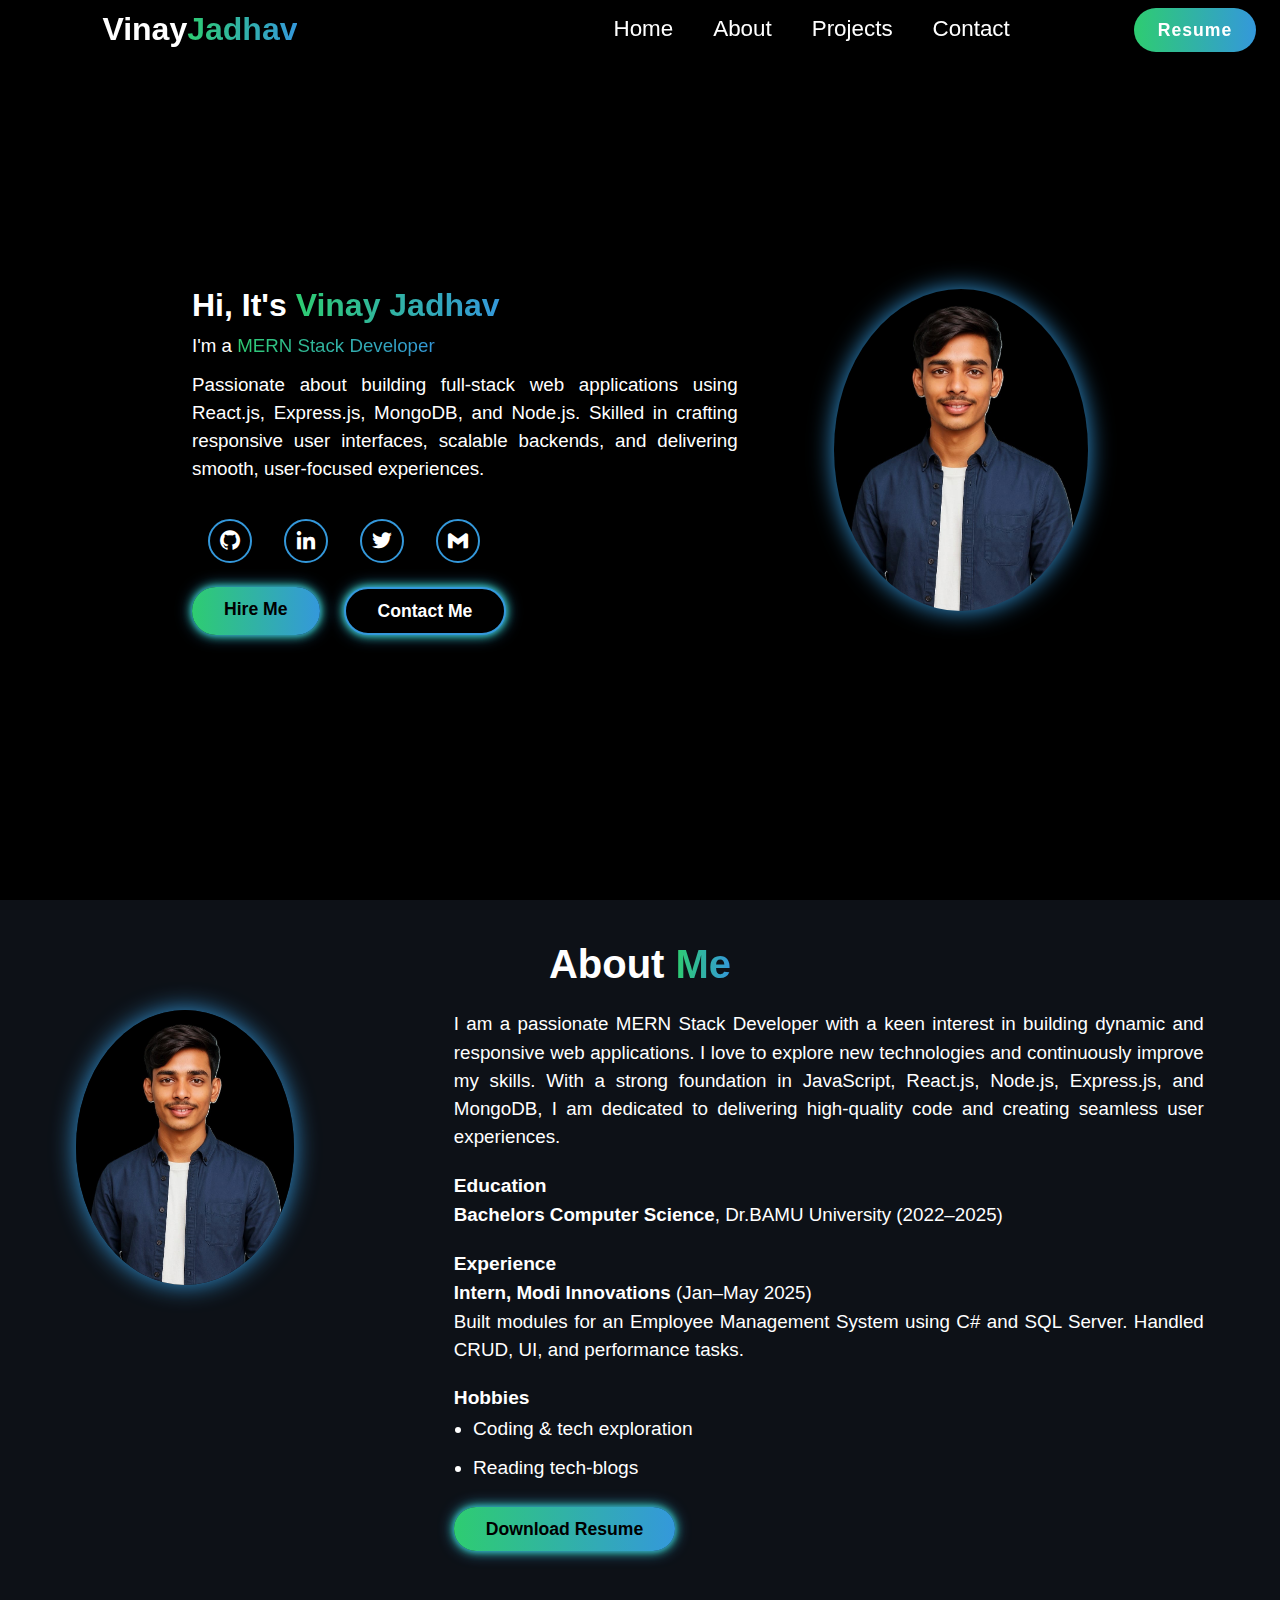
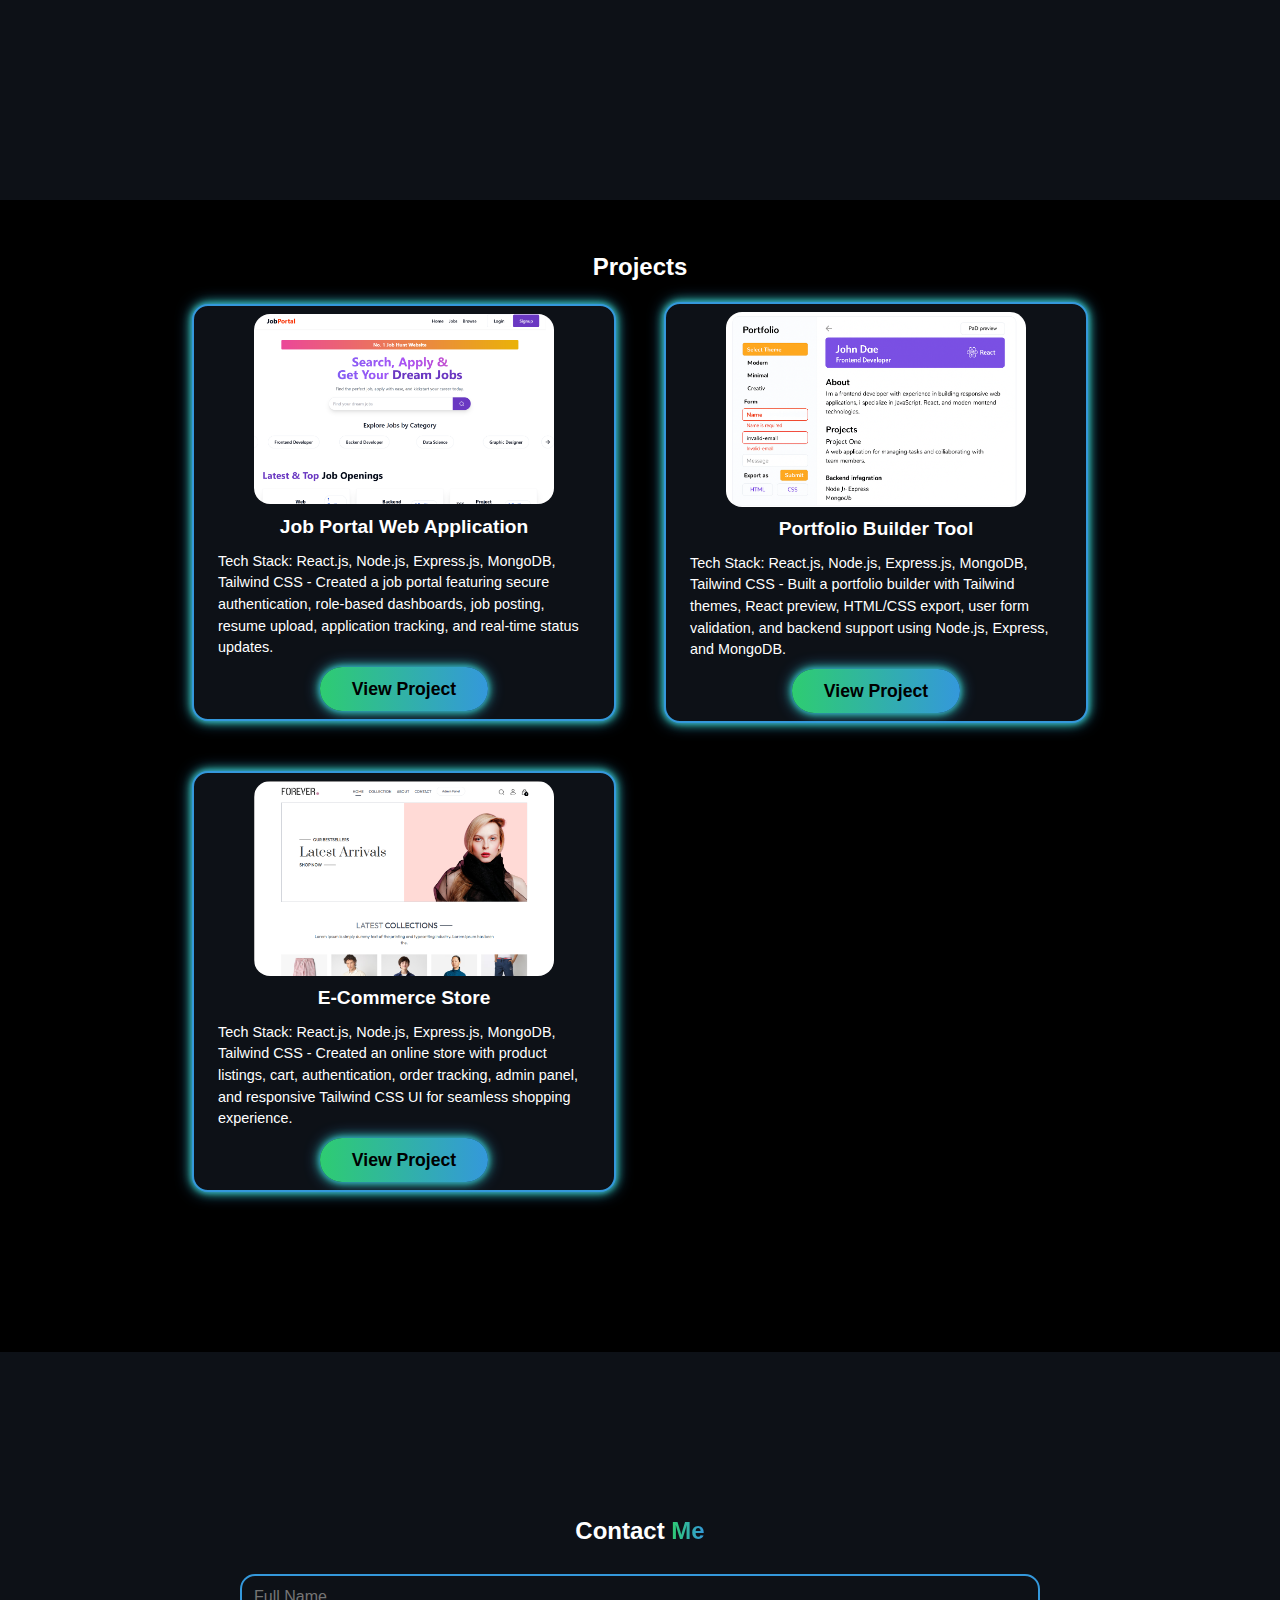
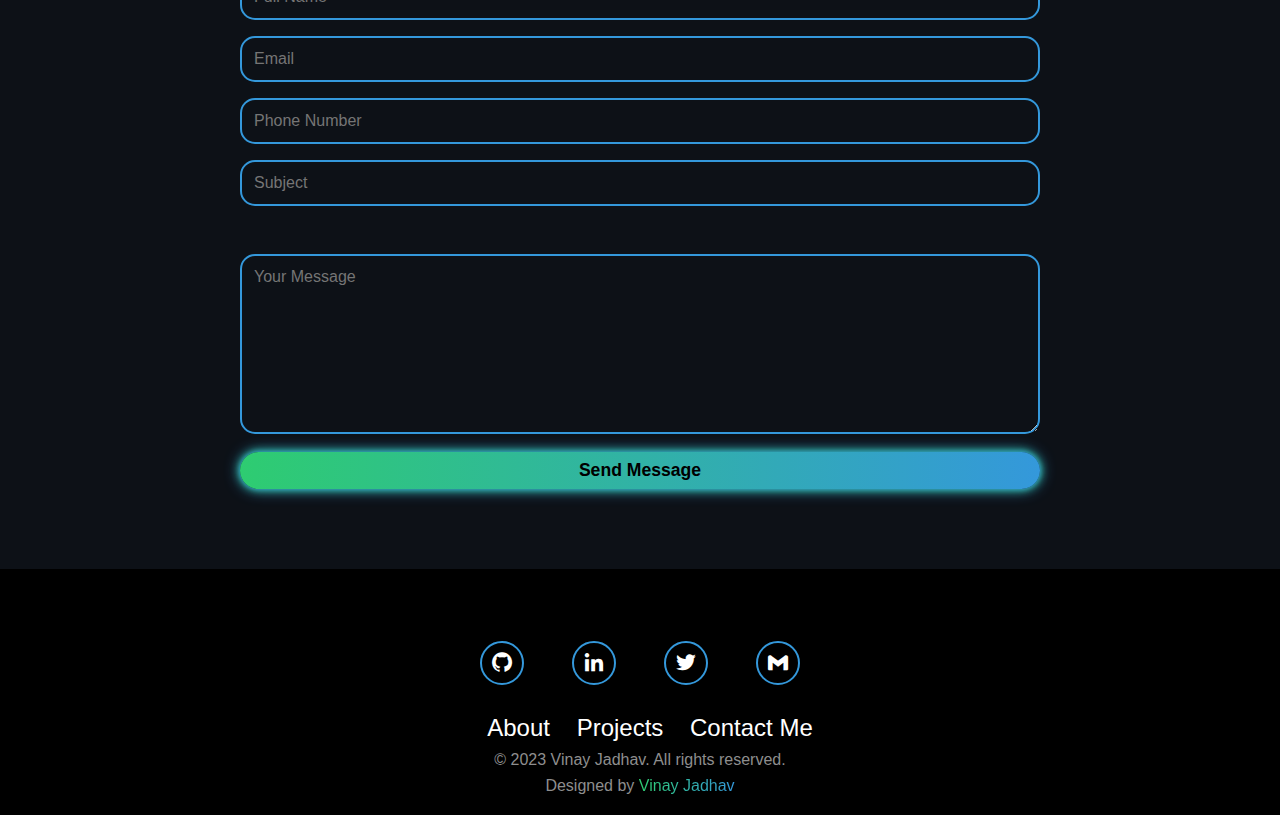
<file: index.html>
<!DOCTYPE html>
<html lang="en">

<head>
    <!-- Basic Meta Tags -->
    <meta charset="UTF-8">
    <meta name="viewport" content="width=device-width, initial-scale=1.0">
    <title>Vinay Jadhav Portfolio</title>

    <!-- Linking CSS and Boxicons -->
    <link rel="stylesheet" href="style.css">
    <link rel="stylesheet" href="https://unpkg.com/boxicons@latest/css/boxicons.min.css">
    <link rel="shortcut icon" type="image/x-icon" href="/favicon.jpg" >
</head>

<body>
    <!-- Header Section Start -->
    <header class="header">
        <!-- Logo -->
        <a href="#home" class="logo">Vinay <span>Jadhav</span></a>

        <!-- Menu Icon for Mobile View -->
        <div class="menu-icon">
            <i class='bx bx-menu' id="menu-icon"></i>
        </div>

        <!-- Navigation Menu -->
        <nav class="navbar" id="navbar">
            <a href="#home">Home</a>
            <a href="#about">About</a>
            <a href="#projects">Projects</a>
            <a href="#contact">Contact</a>
        </nav>

        <!-- Resume CTA Button -->
        <a class="cta-button" href="./Vinay Jadhav Resume.pdf" target="_blank" rel="noopener noreferrer">Resume </a>
    </header>
    <!-- Header Section End -->

    <main>
        <!-- Home Section Start -->
        <section class="home" id="home">
            <div class="home-content">
                <h1>Hi, It's <span>Vinay Jadhav</span></h1>
                <h3>I'm a <span>MERN Stack Developer</span></h3>
                <p>
                    Passionate about building full-stack web applications using React.js, Express.js, MongoDB, and
                    Node.js. Skilled in crafting responsive user interfaces, scalable backends, and delivering
                    smooth, user-focused experiences.
                </p>

                <!-- Social Media Icons -->
                <div class="social-Links">
                    <a href="https://github.com/VinayJadhav163">
                        <i class='bx  bxl-github'></i>
                    </a>
                    <a href="https://www.linkedin.com/in/vinay-jadhav-787449290">
                        <i class='bx  bxl-linkedin'></i>
                    </a>
                    <a href=" https://x.com/VINAYASHOKJADH2?t=7VWHv695XonP4Vg2-fc_ew&s=08 ">
                        <i class='bx  bxl-twitter'></i>
                    </a>
                    <a href="mailto:jadhavvinay163@gmail.com">
                        <i class='bx  bxl-gmail'></i>
                    </a>
                </div>

                <!-- Buttons: Hire Me / Contact Me -->
                <div class="btn-groups">
                    <a href="mailto:jadhavvinay163l@gmail.com?subject=Interested in Hiring You&body=Hi Vinay, I came across your portfolio and would like to discuss an opportunity." class="btn">Hire Me</a>
                    <a href="#contact" class="btn">Contact Me</a>
                </div>
            </div>

            <!-- Home Image -->
            <div class="home-image">
                <img src="./Vinay's Image.jpg" alt="My Photo">
            </div>
        </section>
        <!-- Home Section End -->

        <!-- About Section Start -->
        <section class="about" id="about">
            <!-- About Heading -->
            <h2 class="about-heading">About <span>Me</span></h2>

            <div class="about-container">
                <!-- About Image -->
                <div class="about-image">
                    <img src="./Vinay's Image.jpg" alt="My Photo">
                </div>

                <!-- About Content -->
                <div class="about-content">
                    <p>
                        I am a passionate MERN Stack Developer with a keen interest in building dynamic and responsive
                        web applications. I love to explore new technologies and continuously improve my
                        skills.
                        With a strong foundation in JavaScript, React.js, Node.js, Express.js, and MongoDB, I am
                        dedicated to delivering high-quality code and creating seamless user experiences.
                    </p>

                    <!-- Education Section -->
                    <h3>Education</h3>
                    <p><strong>Bachelors Computer Science</strong>, Dr.BAMU University (2022–2025)</p>

                    <!-- Experience Section -->
                    <h3>Experience</h3>
                    <p><strong>Intern, Modi Innovations</strong> (Jan–May 2025)<br>
                        Built modules for an Employee Management System using C# and SQL Server. Handled CRUD, UI,
                        and performance tasks.
                    </p>

                    <!-- Hobbies Section -->
                    <h3>Hobbies</h3>
                    <ul>
                        <li>Coding & tech exploration</li>
                        <li>Reading tech-blogs</li>
                    </ul>

                    <!-- Resume Download Button -->
                    <a href="./Vinay Jadhav Resume.pdf" download i  id="abtbtn" class="btn">Download Resume</a>
                </div>
            </div>
        </section>
        <!-- About Section End -->

        <!-- Projects Section Start -->
        <section class="projects" id="projects">
            <h2 class="heading">Projects</h2>

            <div class="project-box">

                <!-- Project 1 -->
                <div class="project-card">
                    <a href="https://job-portal-vj-1cbe.onrender.com" target="_blank">
                        <img src="./Project1.png" alt="Project 1">
                    </a>
                    <h3>Job Portal Web Application</h3>
                    <p>Tech Stack: React.js, Node.js, Express.js, MongoDB, Tailwind CSS - Created a job portal featuring secure authentication, role-based dashboards, job posting, resume upload, application tracking, and real-time status updates.</p>
                    <a href="https://job-portal-vj-1cbe.onrender.com" target="_blank" class="btn">View Project</a>
                </div>

                <!-- Project 2 -->
                <div class="project-card">
                    <a href="./pbt.html"><img src="./Project2.png"  alt="Project 2"></a>
                    <h3>Portfolio Builder Tool</h3>
                    <p>Tech Stack: React.js, Node.js, Express.js, MongoDB, Tailwind CSS - Built a portfolio builder
                        with Tailwind themes, React preview, HTML/CSS export, user form
                        validation, and backend support using Node.js, Express, and MongoDB.
                    </p>
                    <a href="./pbt.html" target="_blank" class="btn">View Project</a>
                </div>

                <!-- Project 3 -->
                <div class="project-card">
                    <a href="./pbt.html"><img src="./Project3.png" alt="Project 3"></a>
                    <h3>E-Commerce Store</h3>
                    <p>Tech Stack: React.js, Node.js, Express.js, MongoDB, Tailwind CSS - Created an online store
                        with product listings, cart, authentication, order tracking, admin
                        panel, and responsive Tailwind CSS UI for seamless shopping experience.
                    </p>
                    <a href="./pbt.html" target="_blank" class="btn">View Project</a>
                </div>

            </div>
        </section>
        <!-- Projects Section End -->

        <!-- Contact Section Start -->
        <section class="contact" id="contact">
            <h2 class="heading">Contact <span>Me</span></h2>

            <!-- Contact Form Start -->
            <form id="contact-form" action="#" method="post">
                <!-- Input Fields -->
                <div class="input-group">
                    <div class="input-box">
                        <input type="text" id="name" name="name" placeholder="Full Name" required>
                        <input type="text" id="email" name="email" placeholder="Email" required>
                    </div>
                    <div class="input-box">
                        <input type="number" id="phone" name="phone" placeholder="Phone Number" required>
                        <input type="text" name="subject" placeholder="Subject" required>
                    </div>
                </div>

                <!-- Message and Submit Button -->
                <div class="input-group-2">
                    <!-- Yaha par user message likhega -->
                    <textarea name="message" id="message" rows="5" placeholder="Your Message" required ></textarea>
                    <!-- Submit button ke through message bhejne ka option -->
                    <button type="submit" value="Send Message" class="btn">Send Message</button>
                </div>
            </form>
            <!-- Contact Form End -->
        </section>
        <!-- Contact Section End -->

    </main>

    <!-- Footer Start -->
    <footer class="footer">
        <!-- Social Media Icons Again -->
        <div class="social-Links" id="social-links">
            <a href="https://github.com/VinayJadhav163">
                <i class='bx  bxl-github'></i>
            </a>
            <a href="https://www.linkedin.com/in/vinay-jadhav-787449290">
                <i class='bx  bxl-linkedin'></i>
            </a>
            <a href=" https://x.com/VINAYASHOKJADH2?t=7VWHv695XonP4Vg2-fc_ew&s=08 ">
                <i class='bx  bxl-twitter'></i>
            </a>
            <a href="mailto:jadhavvinay163@gmail.com">
                <i class='bx  bxl-gmail'></i>
            </a>
        </div>

        <!-- Footer Links -->
        <ul class="footer-links">
            <li><a href="#about">About</a></li>
            <li><a href="#projects">Projects</a></li>
            <li><a href="#contact">Contact Me</a></li>
        </ul>

        <!-- Copyright Info -->
        <p class="footer-text">&copy; 2023 Vinay Jadhav. All rights reserved.</p>
        <p class="footer-text">Designed by <a href="#"><span>Vinay Jadhav</span></a></p>
    </footer>
    <!-- Footer End -->

    <!-- JavaScript File Link -->
    <script src="script.js"></script>
</body>

</html>
</file>
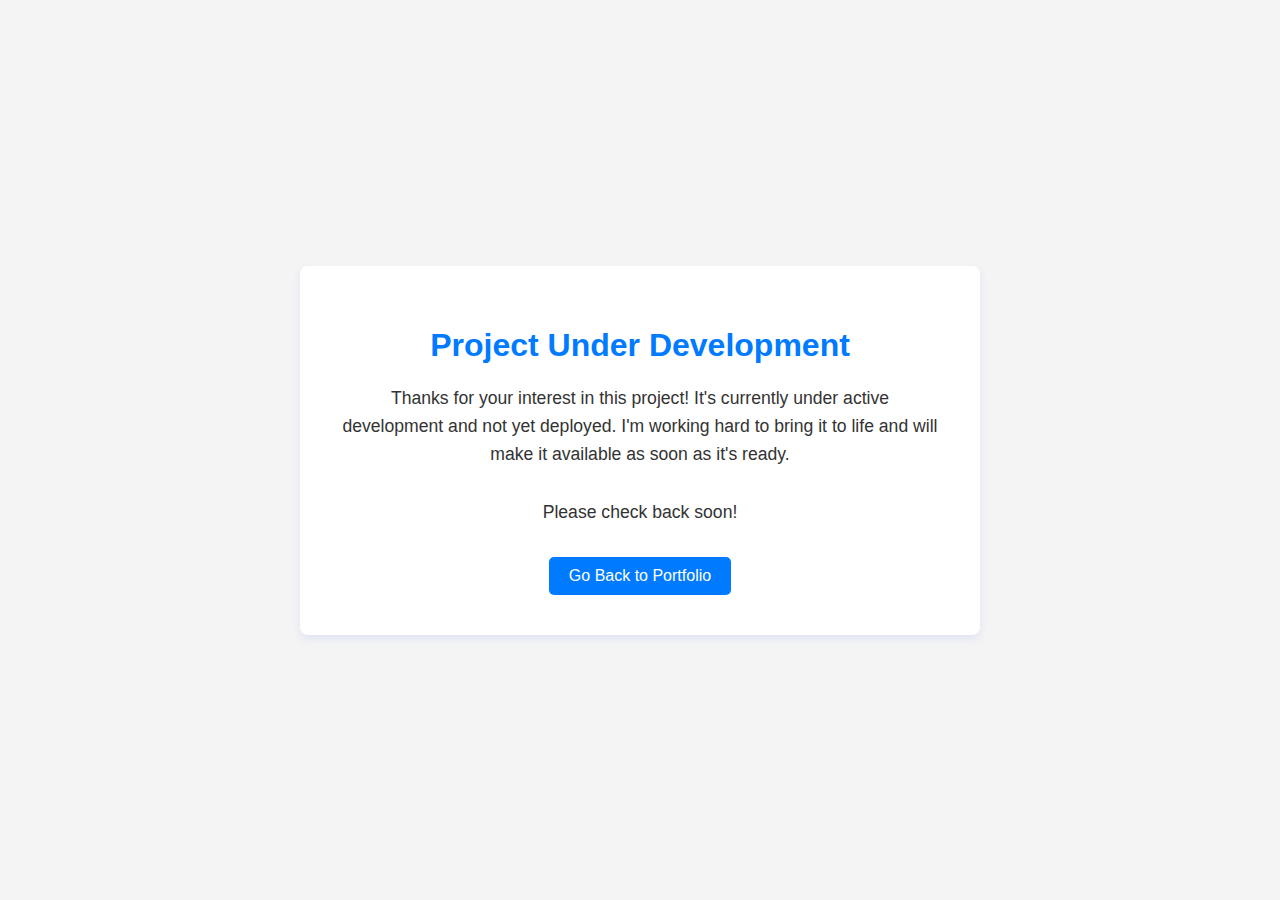
<file: pbt.html>
<!DOCTYPE html>
<html lang="en">
<head>
    <meta charset="UTF-8">
    <meta name="viewport" content="width=device-width, initial-scale=1.0">
    <title>Project Under Development</title>

    <style>
        /* Styles for the overall page body */
        body {
            font-family: Arial, sans-serif; /* Sets a clean, sans-serif font for readability */
            display: flex; /* Uses Flexbox to easily center content on the page */
            justify-content: center; /* Horizontally centers the content (the .container) */
            align-items: center; /* Vertically centers the content (the .container) */
            min-height: 100vh; /* Ensures the body takes up at least the full height of the viewport */
            margin: 0; /* Removes default browser margin around the body */
            background-color: #f4f4f4; /* Sets a light gray background color for the page */
            color: #333; /* Sets a dark gray color for general text */
            text-align: center; /* Centers all inline content (like text) within the body */
        }

        /* Styles for the main content container box */
        .container {
            background-color: #fff; /* Sets a white background for the content box */
            padding: 40px; /* Adds space inside the box, around its content */
            border-radius: 8px; /* Rounds the corners of the box slightly */
            box-shadow: 0 4px 8px rgba(47, 96, 246, 0.1); /* Adds a subtle shadow for a lifted effect */
            max-width: 600px; /* Sets a maximum width to prevent the box from becoming too wide on large screens */
            width: 90%; /* Allows the box to shrink on smaller screens, taking up 90% of the viewport width */
        }

        /* Styles for the main heading (H1) */
        h1 {
            color: #007bff; /* Sets the heading color to a vibrant blue */
            margin-bottom: 20px; /* Adds space below the heading */
        }

        /* Styles for paragraphs (P) */
        p {
            font-size: 1.1em; /* Makes the paragraph text slightly larger than default */
            line-height: 1.6; /* Increases line spacing for better readability */
            margin-bottom: 30px; /* Adds space below each paragraph */
        }

        /* Styles for the "Go Back to Portfolio" button/link */
        .home-button {
            display: inline-block; /* Allows setting specific padding and dimensions, and keeps it on one line */
            padding: 10px 20px; /* Adds padding inside the button for a comfortable click area */
            background-color: #007bff; /* Sets the button background to the same vibrant blue */
            color: white; /* Sets the button text color to white */
            text-decoration: none; /* Removes the default underline from the link */
            border-radius: 5px; /* Rounds the corners of the button */
            transition: background-color 0.3s ease; /* Smoothly animates the background color change on hover */
        }

        /* Hover effect for the button */
        .home-button:hover {
            background-color: #0056b3;
            transform: scale(1.1) ; /* Darkens the button background when the mouse hovers over it */
        }
    </style>
</head>
<body>
    <div class="container"> <!-- Main content container -->
        <h1>Project Under Development</h1> <!-- Main heading -->
        <p>
            Thanks for your interest in this project! It's currently under active development and not yet deployed.
            I'm working hard to bring it to life and will make it available as soon as it's ready.
        </p>
        <p>
            Please check back soon!
        </p>
        <a href="/" class="home-button">Go Back to Portfolio</a> <!-- Link to go back to the portfolio -->
    </div> <!-- End of main content container --> 
</body> 
</html>
</file>
<file: style.css>
/* -------------------------
   Universal Styles
------------------------- */
* {
  margin: 0;
  padding: 0;
  box-sizing: border-box;
  text-decoration: none;
  scroll-behavior: smooth;
}

/* -------------------------
   Root Variables
------------------------- */
:root {
  --primary-color: #3498db;
  --secondary-color: #2ecc71;
  --text-color: white;
  --background-color: #f4f4f4;
  --secondary-bg-color: #0d1117;
}

/* -------------------------
   Body
------------------------- */
body {
  font-family: "Outfit", sans-serif;
  line-height: 1.6;
  background-color: black;
  color: var(--text-color);
  min-height: 100vh;
  display: flex;
  flex-direction: column;
  overflow-x: hidden;
}

h1, h2, h3 {
  font-family: "Outfit", sans-serif;
}
/* Center all section headings */
.heading,
.about-heading,
.contact h2 {
  text-align: center;
  margin-bottom: 1rem;
}

/* -------------------------
   Header
------------------------- */
header {
  display: flex;
  justify-content: space-between;
  align-items: center;
  position: fixed;
  top: 0;
  left: 0;
  width: 100%;
  height: 60px;
  background-color: rgba(0, 0, 0, 0.3);
  backdrop-filter: blur(10px);
  color: var(--text-color);
  padding: 0.5rem 8%;
  z-index: 1000;
}

.menu-icon {
  font-size: 1rem;
  display: none;
  color: var(--text-color);
}

.logo {
  display: inline-flex;
  align-items: center;
  font-size: 2rem;
  font-weight: bold;
  cursor: pointer;
  color: var(--text-color);
  transition: color 0.3s ease-in-out;
}

/* Gradient text */
span {
  background: linear-gradient(270deg, #3498db, #2ecc71);
  -webkit-background-clip: text;
  background-clip: text;
  -webkit-text-fill-color: transparent;
}

/* -------------------------
   Navbar
------------------------- */
.navbar {
  display: flex;
  flex-direction: row;
  align-items: center;
  justify-content: center;
  margin-left: 18rem;
  width: 100%;
  height: 100%;
}

.navbar ul {
  display: flex;
  list-style: none;
}

.navbar a {
  font-size: 1.4rem;
  margin-left: 1rem;
  transition: 0.2s ease-in-out;
  border-bottom: 2px solid transparent;
  padding: 8px 12px;
  color: var(--text-color);
}

.navbar a:hover {
  border-bottom: 3px solid var(--primary-color);
  background: linear-gradient(270deg, #3498db, #2ecc71);
  background-clip: text;
  -webkit-text-fill-color: transparent;
}

/* -------------------------
   Call-to-Action Button
------------------------- */
.cta-button {
  font-size: 1.1rem;
  font-weight: bold;
  padding: 0.5rem 1.5rem;
  border-radius: 1000px;
  border: none;
  background: linear-gradient(270deg, #3498db, #2ecc71);
  color: white;
  cursor: pointer;
  margin-left: 7rem;
  display: inline-block;
  white-space: nowrap;
  letter-spacing: 1px;
  font-family: "Outfit", sans-serif;
  transition: 0.3s ease-in-out;
}

.cta-button:hover {
  box-shadow: 0 0 10px var(--primary-color), 0 0 15px var(--secondary-color),
    0 0 20px var(--primary-color);
}

/* -------------------------
   Section Layout
------------------------- */
section {
  min-height: 100vh;
  padding: 10rem 15%;
}

/* -------------------------
   Home Section
------------------------- */
.home {
  display: flex;
  align-items: center;
  justify-content: center;
  text-align: center;
  gap: 6rem;
  scroll-margin-top: 75px;
}

.home-content {
  display: block;
  text-align: left;
}

.home-content h1 {
  font-size: 2rem;
  font-weight: 700;
  margin-top: 1.5rem;
  line-height: 1;
}

.home-content h3 {
  margin: 0.5rem 0;
  font-weight: 500;
  line-height: 1.8;
}

.home-content p {
  font-size: 18.8px;
  text-align: justify;
  margin: 0.5rem 0;
  line-height: 1.5;
}

/* Home Image */
.home-image {
  display: flex;
  justify-content: center;
  align-items: center;
  padding: 2rem 0;
}

.home-image img {
  width: 100%;
  border-radius: 50%;
  box-shadow: 0 0 25px var(--primary-color);
  background-color: rgb(200, 21, 21);
  transition: transform 0.3s ease-in-out;
}

.home-image img:hover {
  box-shadow: 0 0 35px var(--primary-color), 0 0 50px var(--secondary-color),
    0 0 70px var(--primary-color);
}

.home-image img:active {
  transform: scale(0.95);
}

/* -------------------------
   Social Links
------------------------- */
.social-Links {
  display: flex;
  justify-content: start;
  flex-wrap: wrap;
  margin-top: 0.7rem;
}

.social-Links a {
  display: inline-flex;
  align-items: center;
  justify-content: center;
  color: var(--text-color);
  font-size: 1.5rem;
  padding: 0.5rem;
  border: 2px solid var(--primary-color);
  border-radius: 50%;
  transition: 0.3s ease-in-out;
  margin: 1.5rem 1rem;
}

.social-Links a:hover {
  transform: scale(1.1) translateY(-5px);
  color: var(--primary-color);
  box-shadow: 0 0 15px var(--primary-color);
}

/* -------------------------
   Buttons
------------------------- */
.btn-groups {
  display: flex;
  gap: 1.5rem;
  justify-content: start;
}

.btn {
  display: inline-block;
  font-size: 1.1rem;
  font-weight: bold;
  padding: 0.5rem 2rem;
  border-radius: 1000px;
  border: none;
  background: linear-gradient(270deg, #3498db, #2ecc71);
  box-shadow: 0 0 5px var(--primary-color), 0 0 10px var(--secondary-color),
    0 0 15px var(--primary-color);
  color: black;
  cursor: pointer;
  transition: background 0.3s ease-in-out, transform 0.3s ease-in-out;
  font-family: "Outfit", sans-serif;
}

/* Button Hover */
.btn-groups a:hover {
  transform: scale(1.05);
  box-shadow: 0 0 10px var(--primary-color), 0 0 15px var(--secondary-color),
    0 0 20px var(--primary-color);
}

/* Secondary Button */
.btn-groups a:nth-of-type(2) {
  background: black;
  color: white;
  border: 2px solid var(--primary-color);
}

.btn-groups a:nth-of-type(2):hover {
  background: linear-gradient(270deg, #3498db, #2ecc71);
  color: black;
  border: none;
  box-shadow: 0 0 10px var(--primary-color), 0 0 15px var(--secondary-color),
    0 0 20px var(--primary-color);
}

/* -------------------------
   About Section
------------------------- */
.about {
  background-color: var(--secondary-bg-color);
  scroll-margin-top: 70px;
  padding: 2rem 5%;
}

.about-heading {
  text-align: center;
  font-size: 2.5rem;
  margin-bottom: 0.9rem;
}

.about-container {
  display: flex;
  align-items: flex-start;
  justify-content: center;
  gap: 10rem;
  flex-wrap: wrap;
}

.about-image img {
  width: 17vw;
  max-width: 400px;
  border-radius: 50%;
  box-shadow: 0 0 25px var(--primary-color);
  transition: 0.3s ease-in-out;
  display: block;
}

.about-image img:hover {
  box-shadow: 0 0 35px var(--primary-color), 0 0 50px var(--secondary-color),
    0 0 70px var(--primary-color);
}

.about-content {
  max-width: 750px;
}

.about-content p {
  font-size: 18.8px;
  line-height: 1.5;
  margin-bottom: 1rem;
  text-align: justify;
}

.about-content h3 {
  margin-top: 1.2rem;
  font-size: 1.2rem;
}

.about-content ul {
  padding-left: 1.2rem;
}

.about-content ul li {
  margin-bottom: 0.5rem;
  font-size: 1.2rem;
}

.about-content .btn {
  margin-top: 1rem;
}
.about-content .btn:hover {
  transform: scale(1.05);
  box-shadow: 0 0 10px var(--primary-color), 0 0 15px var(--secondary-color),
    0 0 20px var(--primary-color);
}

/* -------------------------
   Scrollbar Styling
------------------------- */
::-webkit-scrollbar {
  width: 8px;
}
::-webkit-scrollbar-thumb {
  background: var(--primary-color);
}
::-webkit-scrollbar-track {
  background: black;
}

/* -------------------------
   Projects Section
------------------------- */
.projects {
  background-color: black;
  padding-top: 3rem;
  scroll-margin-top: 70px;
}

.project-box {
  display: grid;
  grid-template-columns: repeat(auto-fit, minmax(300px, 1fr));
  place-items: center;
  gap: 3rem;
}

.project-card {
  display: flex;
  flex-direction: column;
  align-items: center;
  background-color: var(--secondary-bg-color);
  border: 2px solid var(--primary-color);
  border-radius: 1rem;
  padding: 0.5rem;
  box-shadow: 0 0 5px var(--primary-color), 0 0 10px var(--secondary-color),
    0 0 15px var(--primary-color);
  transition: 0.3s ease;
}

.project-card:hover {
  transform: scale(1.05);
  box-shadow: 0 0 25px var(--primary-color), 0 0 25px var(--secondary-color),
    0 0 25px var(--primary-color);
}

.project-card img {
  max-width: 300px;
  border-radius: 1rem;
  object-fit: cover;
}

/* Hover effect on project image */
.project-card img:hover {
  transform: scale(1.05);
}

.project-card h3 {
  font-size: 1.2rem;
}

.project-card p {
  font-size: 0.9rem;
  margin: 0.5rem 0;
  line-height: 1.5;
  padding: 0 1rem;
}

/* -------------------------
   Contact Section
------------------------- */
.contact {
  background-color: var(--secondary-bg-color);
  scroll-margin-top: 70px;
  min-height: 80vh; 
  padding-bottom: 5rem; 
  margin-bottom: 0; 
}

.contact h2 {
  text-align: center;
  margin-top: 0;
  margin-bottom: 1rem;
}

#contact-form {
  display: flex;
  flex-direction: column;
  align-items: center;
  justify-content: center;
  gap: 2rem;
  text-align: center;
  margin-bottom: 0;
  padding-bottom: 0;
  width: 100%;
}

/* Contact Form Inputs + Textarea */
#contact-form input,
#contact-form textarea {
  width: 100%;
  padding: 0.75rem;
  font-size: 1rem;
  font-family: "Outfit", sans-serif;
  color: var(--text-color);
  background-color: var(--secondary-bg-color);
  border-radius: 15px;
  border: 2px solid var(--primary-color);
  margin: 0.5rem 0;
  box-sizing: border-box;
}

/* Input groups alignment */
#contact-form .input-group,
#contact-form .input-group-2 {
  flex: 1;
  display: flex;
  flex-direction: column;
  width: 100%;
  max-width: 800px;  /* consistent width */
  margin: 0 auto;
}

/* Textarea special styling */
#contact-form textarea {
  min-height: 180px;
  resize: vertical;
}

/* Contact Button */
#contact-form .btn {
  margin-top: 0.6rem;
  background: linear-gradient(270deg, #3498db, #2ecc71);
  cursor: pointer;
  width: 100%;
}

#contact-form .btn:hover {
  transform: scale(1.05);
  box-shadow: 0 0 10px var(--primary-color),
              0 0 15px var(--secondary-color),
              0 0 20px var(--primary-color);
}

/* -------------------------
   Footer
------------------------- */
.footer {
  background-color: black;
  color: var(--text-color);
  text-align: center;
  padding: 1rem;
  justify-content: center;
}

.footer p {
  margin: 0;
  font-size: 1rem;
}

#social-links {
  display: flex;
  justify-content: center;
  align-items: center;
  flex-wrap: wrap;
  gap: 1rem;
  margin-top: 2rem;
}

#social-links a {
  color: var(--text-color);
  font-size: 1.5rem;
  padding: 0.5rem;
  border-radius: 50%;
  background: transparent;
  border: 2px solid var(--primary-color);
  transition: 0.3s ease-in-out;
}

.footer ul {
  text-align: center;
  font-size: 1.5rem;
}

.footer ul li {
  display: inline-block;
  margin-left: 20px;
}

.footer ul li a {
  color: var(--text-color);
  text-decoration: none;
  border-bottom: 2px solid transparent;
  transition: 0.3s ease-in-out;
}

.footer ul li a:hover {
  border-bottom: 2px solid var(--primary-color);
}

.footer-text {
  color: #8e8e8e;
  text-align: center;
  margin-top: 10px;
  font-size: 16px;
}

/* -------------------------
   Responsive Breakpoints
------------------------- */

/* ≤400px */
@media (max-width: 400px) {
  .logo {
  font-size: 1rem;
  font-weight: bold;
}
  .home {
    flex-direction: column-reverse;
    text-align: center;
    gap: 1rem;
  }
  .home-image {
    width: 55vw;
    max-width: 300px;
  }
  .home-content {
    text-align: center;
  }
  .btn-groups {
    font-size: 0.5rem;
    justify-content: center;
  }
  .btn {
  display: inline-block;
  font-size: 0.8rem;
  font-weight: bold;
  padding: 0.5rem 1rem;
}
  .social-Links a {
  align-items: center;
  justify-content: center;
  color: var(--text-color);
  font-size: 0.8rem;
  padding: 0.3rem;
  margin: 0.8rem 0.8rem;
}
  .about-image img {
    width: 50vw;
    margin-top: 2rem;
    margin-bottom: 0;
  }
  
  .project-card img{
    max-width: 100%;
    border-radius: 0.8rem;
  }

  #contact-form {
    display: flex;
    flex-direction: column;
    max-width: 400px;
    gap: 0.5rem;
  }
  .input-group .input-box{
    gap: 10rem;
  }
  #contact-form textarea {
    min-height: 120px;
  }
  .social-Links {
    justify-content: center;
    gap: 0.5rem;
  }
}
/* 401px - 497px fix for social links */
@media (min-width: 401px) and (max-width: 498px) {
  .social-Links {
    justify-content: center;
    gap: 0.5rem;
  }

  .social-Links a {
    font-size: 1.4rem;
    padding: 0.4rem;
    margin: 1rem 0.5rem;
  }
  .btn-groups {
    font-size: 1rem;
    justify-content: center;
  }
  .btn {
  display: inline-block;
  font-size: 0.8rem;
  font-weight: bold;
  padding: 0.5rem 1rem;
}
}

/* ≤576px */
@media (max-width: 576px) {
  .logo {
  font-size: 1.6rem;
  font-weight: bold;
}
  .home {
    flex-direction: column-reverse;
    text-align: center;
  }
  .home-image {
    width: 55vw;
    max-width: 350px;
  }
  .home-content {
    text-align: center;
  }
  .btn-groups {
    justify-content: start;
  }
  .social-Links {
    justify-content: center;
    gap: 1rem;
  }
  .about-image img {
    width: 50vw;
    margin-top: 2rem;
  }
  .heading{
    text-align: center;
    margin-bottom: 1rem;
  }
  .project-card img{
    max-width: 100%;
    border-radius: 0.8rem;
  }
  #contact-form {
    display: flex;
    flex-direction: column;
    width: 100%;
    max-width: 500px;
    margin: 0 auto;
    gap: 0.5rem;
  }
  #contact-form textarea {
    width: 100%;
    min-height: 140px;
  }
}

/* ≤768px */
@media (max-width: 768px) {
  .logo {
  font-size: 1.7rem;
  font-weight: bold;
}
  .home {
    flex-direction: column-reverse;
    text-align: center;
  }
  .home-image {
    width: 40vw;
    max-width: 300px;
  }
  .about-image img {
    width: 40vw;
  }
  .home-content {
    text-align: center;
  }
  .social-Links {
    justify-content: center;
    gap: 1rem;
  }
  .btn-groups {
    justify-content: center;
  }
  .headingp{
    text-align: center;
    margin-bottom: 1rem;
  }
  .project-card img{
    max-width: 100%;
    border-radius: 0.8rem;
  }
  #contact-form {
    display: flex;
    flex-direction: column;
    width: 100%;
    max-width: 600px;
    margin: 0 auto;
  }
}
/* Medium screens (769px - 925px) */
@media (min-width: 769px) and (max-width: 926px) {
  .project-box {
    grid-template-columns: repeat(auto-fit, minmax(400px, 1fr));
    gap: 2rem; /* optional, make spacing nicer */
  }

  .project-card img {
    max-width: 100%;
  }
}


/* Mobile / Tablet Nav (≤1022px) */
@media (max-width: 1022px) {
  /* Show menu icon */
  .menu-icon {
    display: block;
    font-size: 1.8rem;
    cursor: pointer;
  }

  /* Hide Resume button (optional on small screens) */
  .cta-button {
    display: none !important;
  }

  /* Dropdown Nav Box */
  .navbar {
    display: none;                /* hidden by default */
    flex-direction: column;
    position: absolute;
    top: 60px;                    
    right: 10px;                  
    background: rgba(0, 0, 0, 0.85);
    border-radius: 8px;
    width: 200px;
    min-height: 180px;
    padding: 0.5rem;
    z-index: 999;
    backdrop-filter: blur(6px);
  }

  /* Show on click */
  .navbar.active {
    display: flex;
  }

  .navbar a {
    padding: 10px;
    color: #fff;
    font-size: 1rem;
    border-bottom: 1px solid rgba(255, 255, 255, 0.1);
  }

  .navbar a:last-child {
    border-bottom: none;
  }
}

/* Desktop (>1022px) */
@media (min-width: 1023px) {
  .menu-icon {
    display: none;   /* hide hamburger */
  }

  .navbar {
    display: flex;   /* show full nav */
    position: static;
    flex-direction: row;
    background: transparent;
    width: auto;
    min-height: auto;
    padding: 0;
  }
}
</file>
